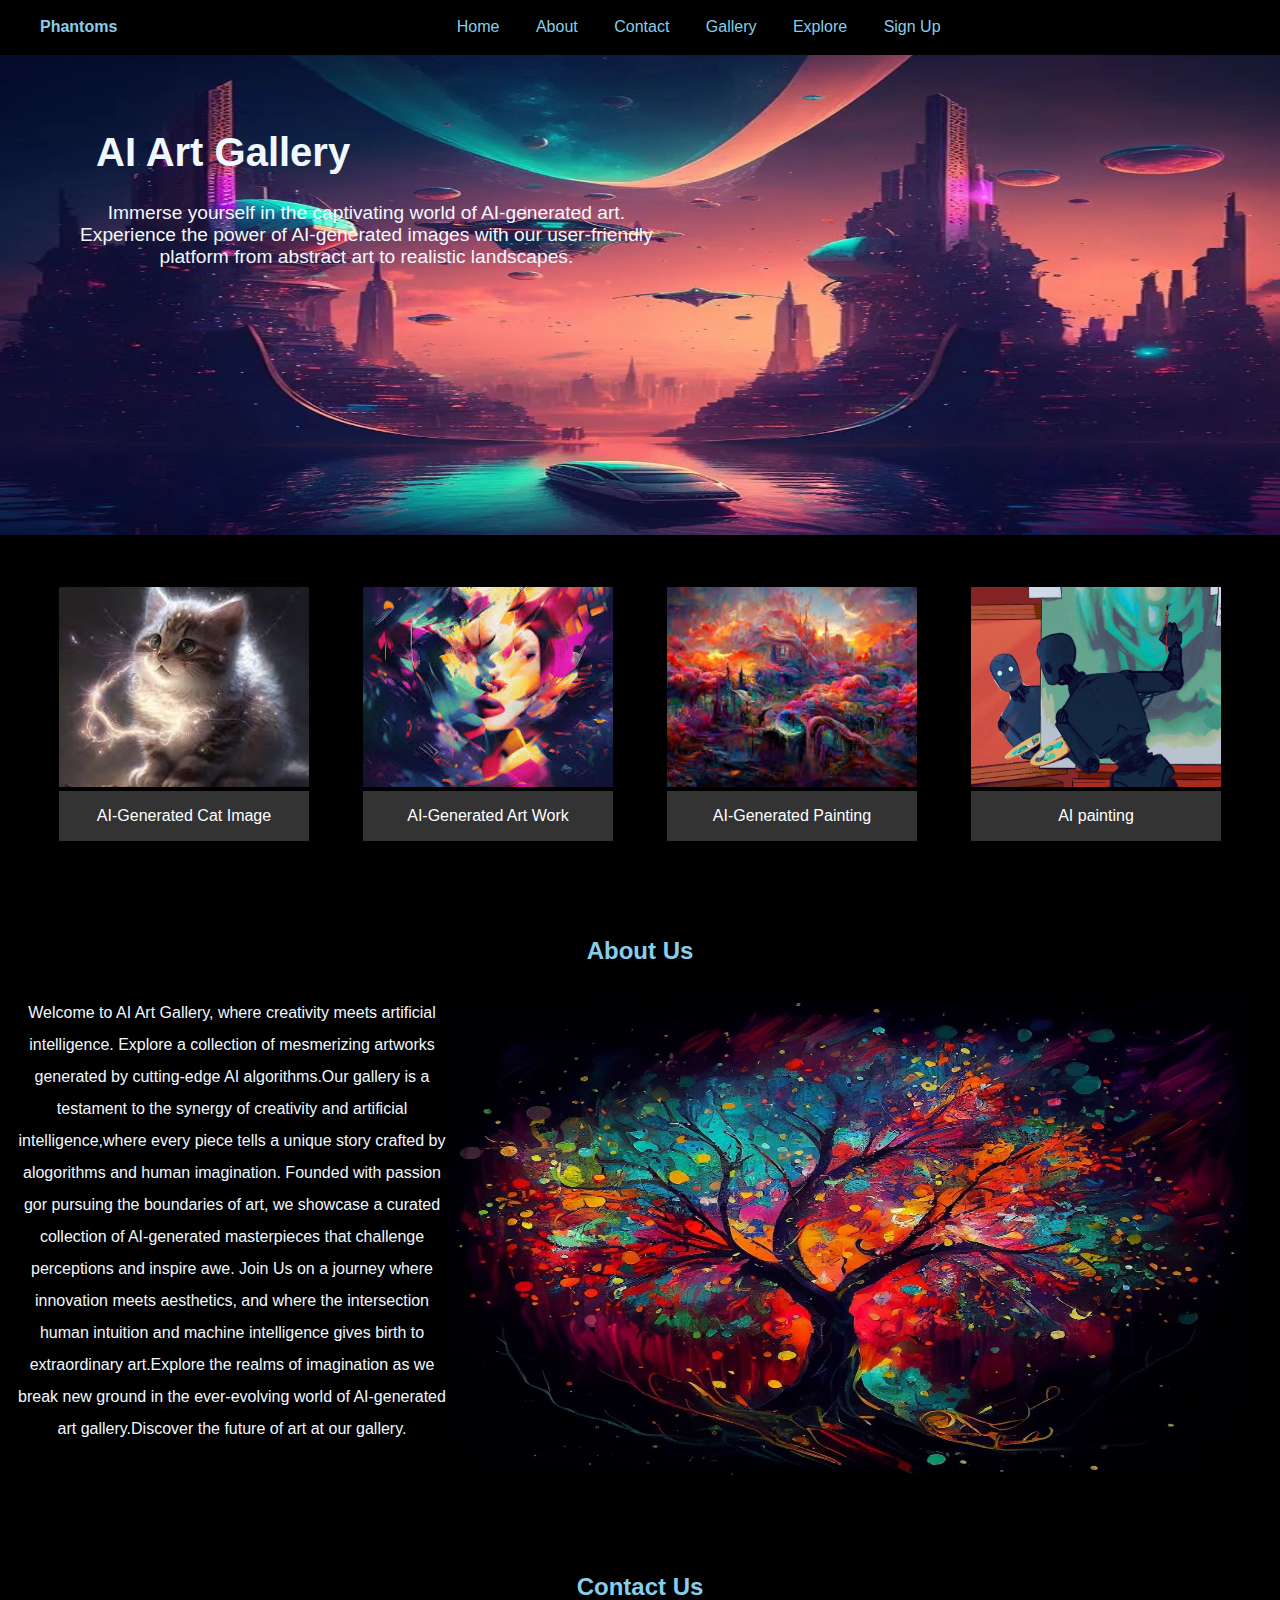
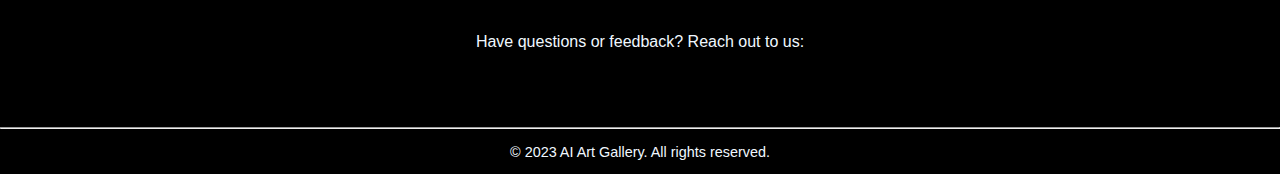
<file: index.html>
<!DOCTYPE html>
<html lang="en">
<head>
  <meta charset="UTF-8">
  <meta name="viewport" content="width=device-width, initial-scale=1.0">
  <title>AI Art Gallery</title>
  <link rel="stylesheet" href="https://cdnjs.cloudflare.com/ajax/libs/font-awesome/6.5.0/css/all.min.css" integrity="sha512-Avb2QiuDEEvB4bZJYdft2mNjVShBftLdPG8FJ0V7irTLQ8Uo0qcPxh4Plq7G5tGm0rU+1SPhVotteLpBERwTkw==" crossorigin="anonymous" referrerpolicy="no-referrer" />">
  <link rel="stylesheet" href="styles.css">
</head>
<body>

  <!-- Navigation Links -->
  <nav>
    <span id="name">Phantoms</span>
    <a href="#home">Home</a>
    <a href="#about">About</a>
    <a href="#contact">Contact</a>
    <a href="gallery.html">Gallery</a>
    <a href="explore.html">Explore</a>
    <a href="signup.html">Sign Up</a>
  </nav>

  <header>
    <div class="container"><img src="images/bg2.jpg" alt="background-image" style="width: 100%;height:30rem";>
    <div class="c1"><h1>AI Art Gallery</h1>
    <p>Immerse yourself in the captivating world of AI-generated art. <br>
      Experience the power of AI-generated images with our user-friendly <br>platform from abstract art to realistic landscapes.
    </p></div>
  </div>
  </header>


  <section>
    <div class="art-piece">
      <img src="images/artimage1.jpeg" alt="AI Artwork 1">
      <p>AI-Generated Cat Image</p>
    </div>

    <div class="art-piece">
      <img id="bgimg " src="images/artimage2.jpeg" alt="AI Artwork 2">
      <p>AI-Generated Art Work</p>
    </div>

    <div class="art-piece">
      <img id="bgimg " src="images/artimage3.jpeg" alt="AI Artwork 3">
      <p>AI-Generated Painting</p>
    </div>
    <div class="art-piece">
      <img id="bgimg " src="images/artimg.jpg" alt="AI Artwork 4">
      <p>AI painting</p>
    </div>

  </section>

  <!-- About Section -->
  <div id="about" class="about-section">
    <h2>About Us</h2>
    <img src="images/aboutimg.jpg" alt="Painting" class="about-img">
    <p>Welcome to AI Art Gallery, where creativity meets artificial intelligence. Explore a collection of mesmerizing artworks generated by cutting-edge AI algorithms.Our gallery is a testament to the synergy of creativity and artificial intelligence,where every piece tells a unique story crafted by alogorithms and human imagination.
    Founded with passion gor pursuing the boundaries of art, we showcase a curated collection of AI-generated masterpieces that challenge perceptions and inspire awe.
      Join Us on a journey where innovation meets aesthetics, and where the intersection human intuition and machine intelligence gives birth to extraordinary art.Explore the realms of imagination as we break new ground in the ever-evolving world of AI-generated art gallery.Discover the future of art at our gallery.</p>
  </div>


  <!-- Contact Section -->
  <div id="contact" class="contact-section">
    <h2>Contact Us</h2>
    <p>Have questions or feedback? Reach out to us:</p>
    <a href="mailto:info@aiartgallery.com"> <i class="fa-solid fa-envelope"></i></a><span></span>
    <a href="https://www.instagram.com/"><i class="fa-brands fa-instagram"></i></a><span></span>
    <a href="https://www.facebook.com/"><i class="fa-brands fa-facebook"></i></a>
  </div>
  

  <footer>
    <hr style="padding:0.01em ;background-color: #87CEEB; "></hr>
    <p>&copy; 2023 AI Art Gallery. All rights reserved.</p>
  </footer>
</body>
</html>
</file>
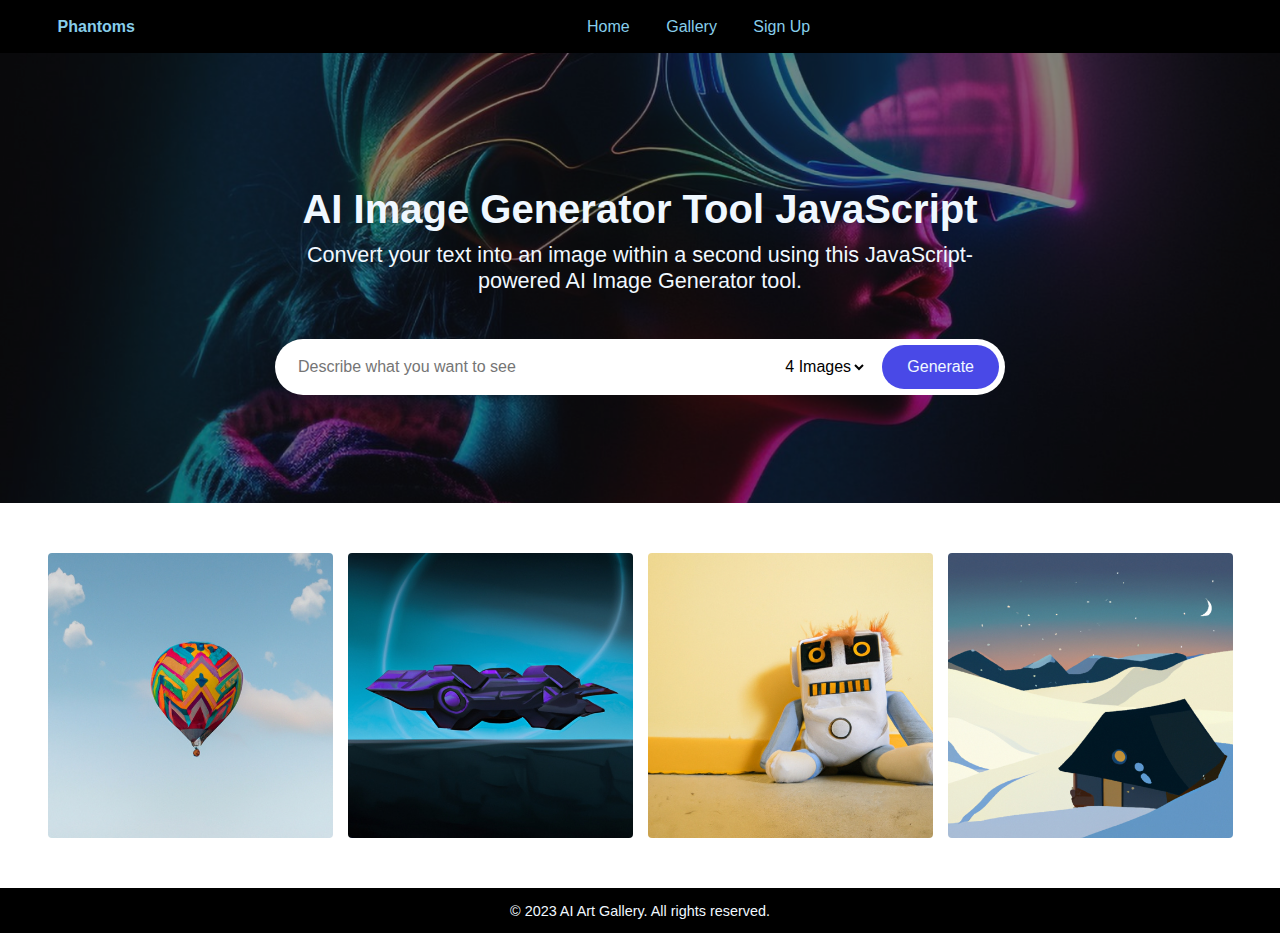
<file: explore.html>
<!DOCTYPE html>
<html lang="en">
<head>
  <meta charset="UTF-8">
  <meta name="viewport" content="width=device-width, initial-scale=1.0">
  <title>Explore</title>
  <link rel="stylesheet" href="style.css">
  <script src="script.js" defer></script>
</head>
<body>
  <nav>
    <span id="name">Phantoms</span>
    <a href="index.html">Home</a>
    <a href="gallery.html">Gallery</a>
    <a href="signup.html">Sign Up</a>
  </nav>

  <section class="image-generator">
    <div class="content">
      <h1>AI Image Generator Tool JavaScript</h1>
      <p>Convert your text into an image within a second using this
        JavaScript-powered AI Image Generator tool.</p>
      <form action="#" class="generate-form">
        <input class="prompt-input" type="text" placeholder="Describe what you want to see" required>
        <div class="controls">
          <select class="img-quantity">
            <option value="1">1 Image</option>
            <option value="2">2 Images</option>
            <option value="3">3 Images</option>
            <option value="4" selected>4 Images</option>
          </select>
          <button type="submit" class="generate-btn">Generate</button>
        </div>
      </form>
    </div>
  </section>
  <section class="image-gallery">
    <div class="img-card"><img src="images/img-1.jpg" alt="image"></div>
    <div class="img-card"><img src="images/img-2.jpg" alt="image"></div>
    <div class="img-card"><img src="images/img-3.jpg" alt="image"></div>
    <div class="img-card"><img src="images/img-4.jpg" alt="image"></div>
  </section>
  <footer>
    <p>&copy; 2023 AI Art Gallery. All rights reserved.</p>
  </footer>

</body>
</html>
</file>
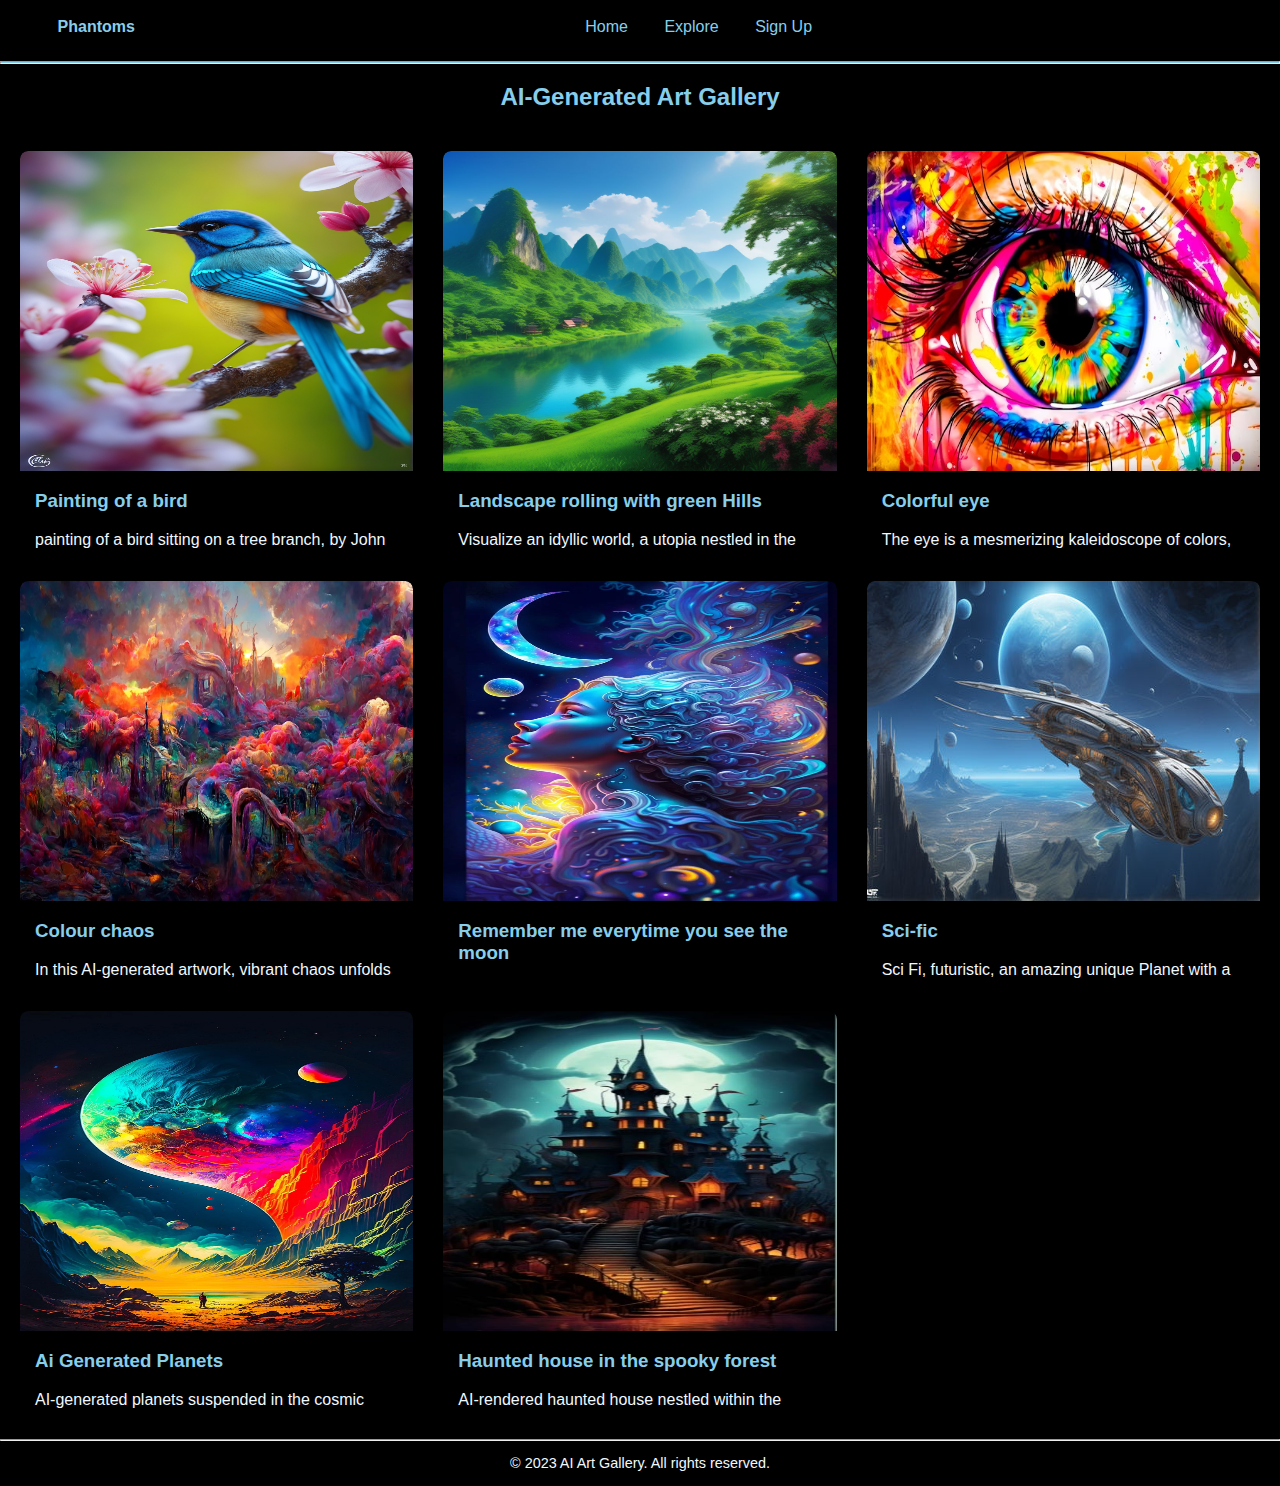
<file: gallery.html>
<!DOCTYPE html>
<html lang="en">
<head>
    <meta charset="UTF-8">
    <meta name="viewport" content="width=device-width, initial-scale=1.0">
    <title>AI Art Gallery</title>
    <link rel="stylesheet" href="gallery.css">
</head>
<body>
    <nav>
        <span id="name">Phantoms</span>
        <a href="index.html">Home</a>
        <a href="explore.html">Explore</a>
        <a href="signup.html">Sign Up</a>
      </nav>
      <hr style="padding:0.01em ;background-color: #87CEEB; "></hr>

    <h2>AI-Generated Art Gallery</h2>
    <div class="gallery">
        <div class="artwork">
            <img src="images/galleryimg1.jpg" alt="Artwork 1">
            <div class="art-description">
                <h3>Painting of  a bird</h3>
                <p>painting of a bird sitting on a tree branch, by John Michael Wright, birds f cgsociety, tom badshaw, flower, peter sculthorpe, high resolution::: tom bagshaw, pale green and white, lei min, bird view, by greg rutkowski, micheal whelan, hong soonsang, angus mcbride, ornamentation</p>
            </div>
        </div>
        <div class="artwork">
            <img src="images/galleryimg2.jpeg" alt="Artwork 2">
            <div class="art-description">
                <h3>Landscape rolling with green Hills</h3>
                <p>Visualize an idyllic world, a utopia nestled in the embrace of lush greenery. As far as the eye can see, rolling hills adorned with vibrant, verdant vegetation stretch out, creating a breathtaking panorama. Majestic mountains stand tall in the distance, their peaks touching the cerulean sky, while a crystal-clear river winds its way through this paradise, reflecting the brilliance of the sun.
                </p>
            </div>
        </div>
        <div class="artwork">
            <img src="images/galleryimg3.avif" alt="Artwork 3">
            <div class="art-description">
                <h3>Colorful eye</h3>
                <p>The eye is a mesmerizing kaleidoscope of colors, with hues ranging from deep earthy browns to vibrant greens and blues. The intricate patterns of the iris draw you in, like a swirling galaxy of colors converging towards the pupil, which appears as a dark, mysterious abyss. Light dances across the surface, revealing a spectrum of shades that make each glance a captivating work of art.</p>
            </div>
        </div>
        <div class="artwork">
            <img src="images/galleryimg4.webp" alt="Artwork 4">
            <div class="art-description">
                <h3>Colour chaos</h3>
                <p>In this AI-generated artwork, vibrant chaos unfolds on the canvas. Swirls of electric blues clash with fiery reds, while neon greens and purples dance in unpredictable patterns. Splatters of color erupt like spontaneous bursts of energy, creating a dynamic and abstract composition. The overall effect is a captivating symphony of hues, a visual representation of the unpredictable beauty that emerges when artificial intelligence orchestrates a riot of colors on the digital canvas.</p>
            </div>
        </div>
        <div class="artwork">
            <img src="images/galleryimg5.webp" alt="Artwork 5">
            <div class="art-description">
                <h3>Remember me everytime you see the moon </h3>
                <p>In this AI-generated artwork, vibrant chaos unfolds on the canvas. Swirls of electric blues clash with fiery reds, while neon greens and purples dance in unpredictable patterns. Splatters of color erupt like spontaneous bursts of energy, creating a dynamic and abstract composition. The overall effect is a captivating symphony of hues, a visual representation of the unpredictable beauty that emerges when artificial intelligence orchestrates a riot of colors on the digital canvas.</p>
            </div>
        </div>
        <div class="artwork">
            <img src="images/galleryimg6.jpeg" alt="Artwork 6">
            <div class="art-description">
                <h3>Sci-fic</h3>
                <p>Sci Fi, futuristic, an amazing unique Planet with a town on it and galactic trading route, created by Aaron Horkey, high quality, extremely high detailed, masterpiece, never before, ultra hd, realistic, vivid colors, highly detailed, UHD drawing, pen and ink, perfect composition, beautiful detailed intricate insanely detailed octane render trending on artstation, 8k artistic photography, photorealistic concept art, soft natural volumetric cinematic perfect light</p>
            </div>
        </div>
        <div class="artwork">
            <img src="images/galleryimg7.webp" alt="Artwork 7">
            <div class="art-description">
                <h3>Ai Generated Planets </h3>
                <p>AI-generated planets suspended in the cosmic ballet of space. Each planet possesses its unique allure, from the fiery intensity of molten surfaces to the serene beauty of gas giants wrapped in swirling clouds. The interplay of colors and textures across this celestial canvas crafts a harmonious symphony, evoking a sense of wonder and awe for the vast, untamed wonders of the universe</p>
            </div>
        </div>
        <div class="artwork">
            <img src="images/galleryimg8.jpeg" alt="Artwork 8">
            <div class="art-description">
                <h3>Haunted house in the spooky forest</h3>
                <p>AI-rendered haunted house nestled within the depths of a spooky forest. Moonlight pierces through gnarled branches, casting eerie shadows that dance upon the dilapidated structure. The spectral glow reveals glimpses of ghostly apparitions and lingering mysteries within, creating an atmosphere where the boundary between the supernatural and the earthly realm blurs. This artwork beckons the viewer to explore the enigmatic secrets that shroud the haunted house in the heart of the ominous woods.
                </p>
            </div>
        </div>

    </div>
    <footer>
        <hr style="padding:0.01em ;background-color: #87CEEB; "></hr>
        <p>&copy; 2023 AI Art Gallery. All rights reserved.</p>
      </footer>
</body>
</html>
</file>
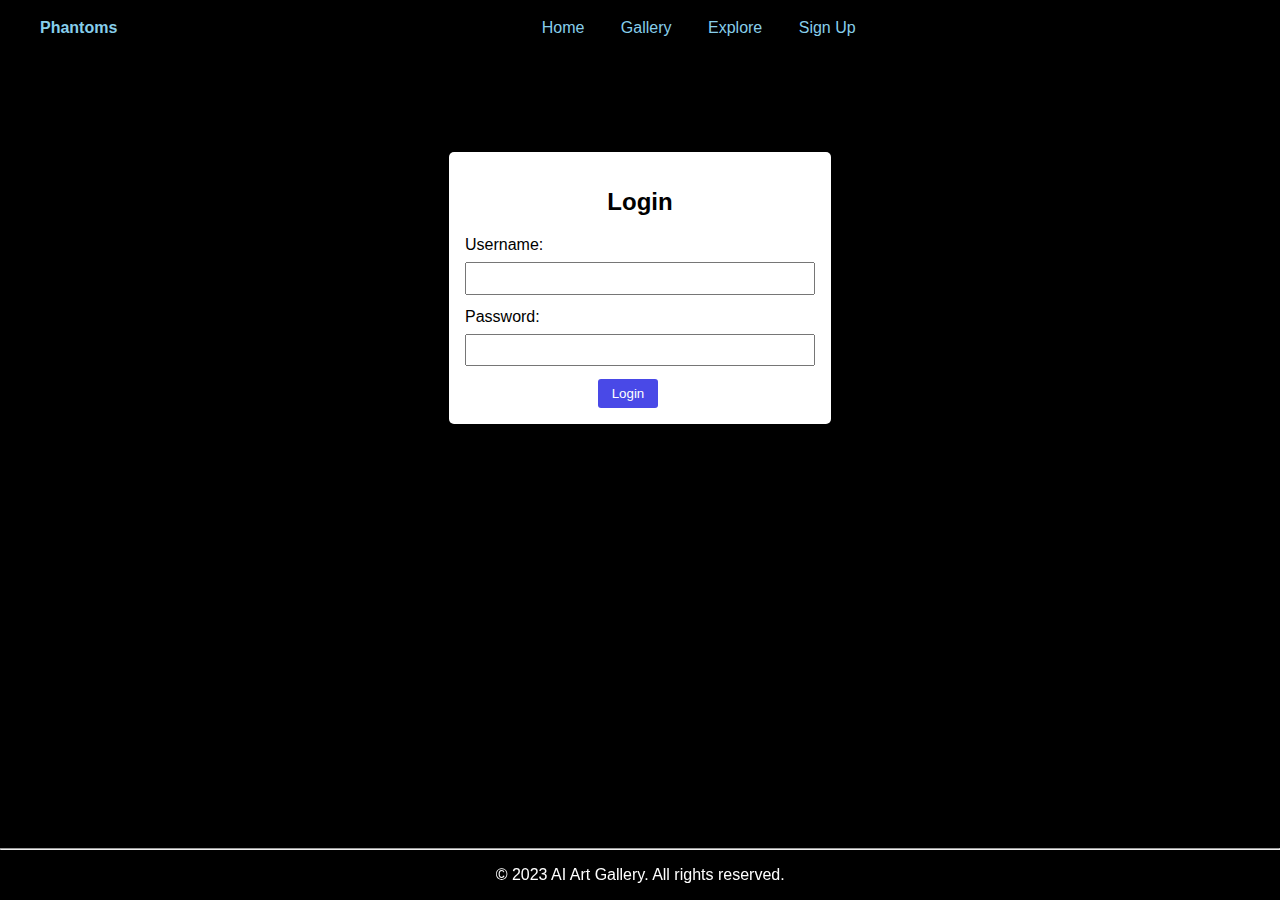
<file: login.html>
<!DOCTYPE html>
<html lang="en">
<head>
  <meta charset="UTF-8">
  <meta name="viewport" content="width=device-width, initial-scale=1.0">
  <title>AI Art Gallery-Login</title>
  <link rel="stylesheet" href="login.css">
</head>
<body>
  <!-- nav links -->
  <nav>
    <span id="name">Phantoms</span>
    <a href="index.html">Home</a>
    <a href="gallery.html">Gallery</a>
    <a href="explore.html">Explore</a>
    <a href="signup.html">Sign Up</a>
  </nav>
  <!-- Login Page -->
  <div class="login-container">
    <h2>Login</h2>
    <form action="login.html" method="post">
      <label for="username">Username:</label>
      <input type="text" id="username" name="username" required>

      <label for="password">Password:</label>
      <input type="password" id="password" name="password" required>

      <button type="submit">Login</button>
    </form>
  </div>
  <footer>
    <hr style="padding:0.01em ;background-color: #87CEEB; "></hr>
    <p>&copy; 2023 AI Art Gallery. All rights reserved.</p>
  </footer>
</body>
</html>
</file>
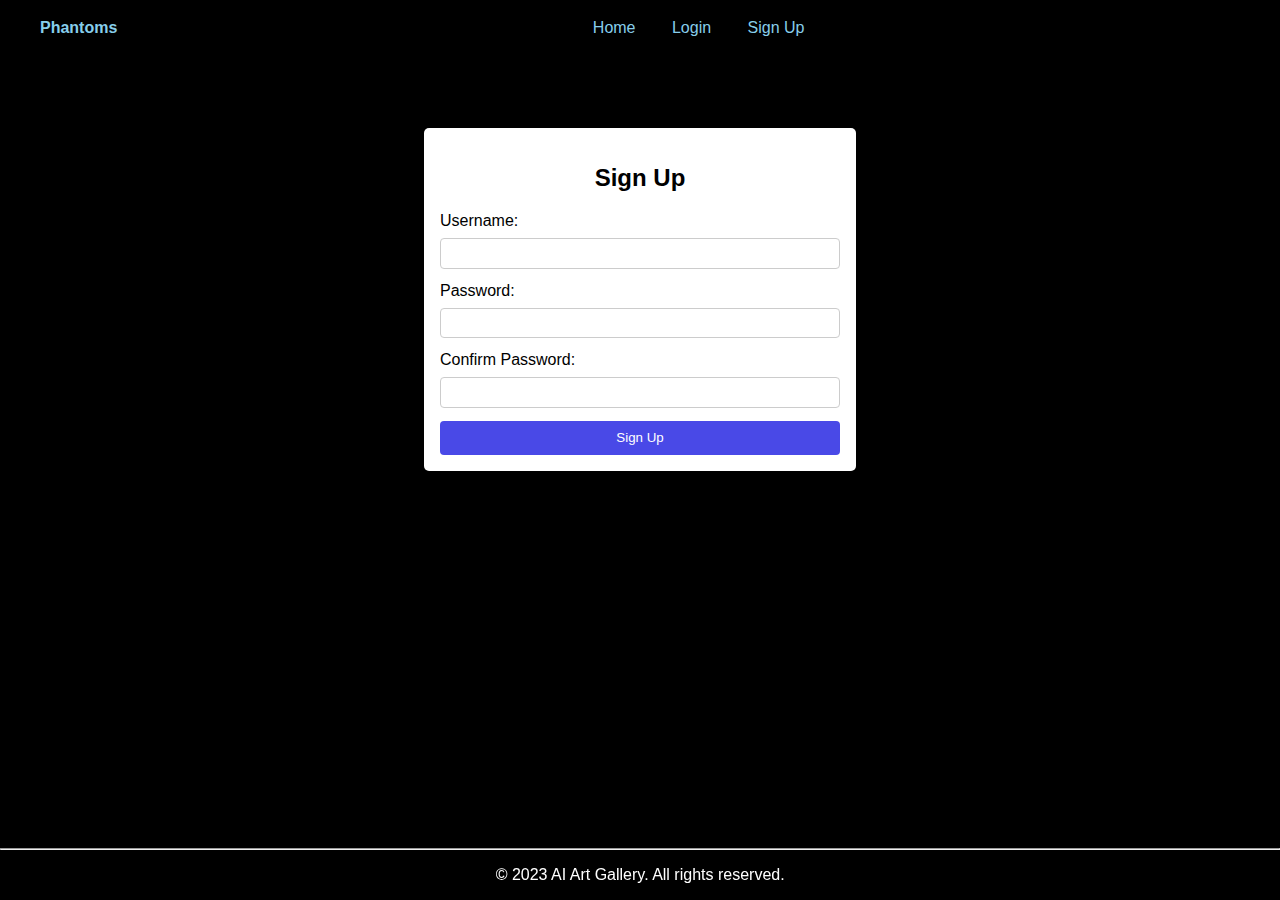
<file: signup.html>
<!DOCTYPE html>
<html lang="en">
<head>
  <meta charset="UTF-8">
  <meta name="viewport" content="width=device-width, initial-scale=1.0">
  <title>AI Art Gallery - Sign Up</title>
  <link rel="stylesheet" href="signup.css">
</head>
<body>
  

  <!-- Navigation Links -->
  <nav>
    <span id="name">Phantoms</span>
    <a href="index.html">Home</a>
    <a href="login.html">Login</a>
    <a href="signup.html">Sign Up</a>
  </nav>

  <!-- Sign Up Form -->
 
  <div class="signup-container" >
    <h2>Sign Up</h2>
    <form action="signup.html" method="post">
      <label for="username">Username:</label>
      <input type="text" id="username" name="username" required>

      <label for="password">Password:</label>
      <input type="password" id="password" name="password" required>

      <label for="confirm-password">Confirm Password:</label>
      <input type="password" id="confirm-password" name="confirm-password" required>

      <button type="submit">Sign Up</button>
    </form>
  </div>

  <footer>
    <hr style="padding:0.01em ;background-color: #87CEEB; "></hr>
    <p>&copy; 2023 AI Art Gallery. All rights reserved.</p>
  </footer>
</body>
</html>
</file>
<file: styles.css>
body {
      font-family: Verdana, Geneva, Tahoma, sans-serif;
      margin: 0;
      padding: 0;
      background-color:black;
    }
     header {
      color: aliceblue;
      text-align: center;
    }
    
    .container{
        position: relative;
        text-align: center;
        color: aliceblue;
    }

    h1 {
      font-size: 2.5em;
      top: 3rem;
      left:6rem;
      position: absolute;
    }

    .c1 p {
      font-size: 1.2em;
      top:8rem;
      left:5rem;
      position: absolute;
    }
    nav {
      padding-bottom: 1.2em;
      text-align: center;
      margin: 0;
    }

    nav a {
      color: #87CEEB;
      text-decoration: none;
      margin: 0 1em;
    }

    nav a:hover {
    color: #87CEEB;
      text-decoration: underline;
    }

    #name{
      color: #87CEEB;
      float: left;
      margin-left: 2.5rem;
      font-weight: bold;
    }

    /* image section */
    section {
      display: flex;
      flex-wrap: wrap;
      justify-content: space-around;
      padding: 2em;
    }

    .art-piece {
      width: 250px;
      margin: 1em;
      box-shadow: 0 0 20px rgba(0, 0, 0, 0.2);
      overflow: hidden;
      transition: transform 0.3s ease-in-out;
    }

    .art-piece:hover {
      transform: scale(1.05);
    }
    .art-piece img {
      width: 100%;
      height: 200px;
      object-fit: cover;
    }

    .art-piece p {
      padding: 1em;
      text-align: center;
      background-color: #333;
      color: #fff;
      margin: 0;
    }

    

    /* Additional Styles for About Section */
    .about-section {
      background-color: black;
      padding-top: 1em;
      padding-bottom: 4em;
      text-align: center;
    }
     h2{
        color: #87CEEB;
        padding: 0.5em;
    }
    .about-img{
      float: right;
      margin-right: 2em;
      width: 50em;
      height: 30em;
    }
    .about-section p{
        color: aliceblue;
        line-height: 2rem;
        margin-left: 1em;
        margin-right: 1em;
    }

    /* Additional Styles for Contact Section */
    .contact-section {
      color: aliceblue;
      padding: 1em;
      text-align: center;
    }
   i {
    padding:5px;
    font-size: 2rem;
   }
   
    footer {
        color: aliceblue;
        padding: 0.001em;
        font-size: 0.9em;
        text-align: center;
     }
</file>
<file: style.css>
* {
  margin: 0;
  padding: 0;
  box-sizing: border-box;
  font-family: Verdana, Geneva, Tahoma, sans-serif;

}

nav {
  padding-bottom: 1.2em;
  background-color: black;
  text-align: center;
  margin: 0;
  padding: 1.1em;
}

nav a {
  color: #87CEEB;
  text-decoration: none;
  margin: 0 1em;
}

nav a:hover {
color: #87CEEB;
  text-decoration: underline;
}

#name{
  color: #87CEEB;
  float: left;
  margin-left: 2.5rem;
  font-weight: bold;
}


.image-generator {
  height: 50vh;
  display: flex;
  align-items: center;
  justify-content: center;
  position: relative;
  background: url("images/bg.jpg");
  background-size: cover;
  background-position: center;
}

.image-generator::before {
  content: "";
  position: absolute;
  left: 0;
  top: 0;
  width: 100%;
  height: 100%;
  opacity: 0.5;
  background: #121212;
}

.image-generator .content {
  position: relative;
  color: aliceblue;
  padding: 0 15px;
  max-width: 760px;
  text-align: center;
}

.image-generator h1 {
  padding-top: 1em;
  font-size: 2.5rem;
  font-weight: 700;
}

.image-generator p {
  margin-top: 10px;
  font-size: 1.35rem;
}

.image-generator .generate-form {
  height: 56px;
  padding: 6px;
  display: flex;
  margin-bottom: 15px;
  background: #fff;
  align-items: center;
  border-radius: 30px;
  margin-top: 45px;
  justify-content: space-between;
}

.generate-form .prompt-input {
  width: 100%;
  height: 100%;
  outline: none;
  padding: 0 17px;
  border: none;
  background: none;
  font-size: 1rem;
  border-radius: 30px;
}

.generate-form .controls {
  display: flex;
  height: 100%;
  gap: 15px;
}

.generate-form .img-quantity {
  outline: none;
  border: none;
  height: 44px;
  background: none;
  font-size: 1rem;
}

.generate-form .generate-btn {
  font-size: 1rem;
  outline: none;
  border: none;
  font-weight: 500;
  color: aliceblue;
  cursor: pointer;
  height: 100%;
  padding: 0 25px;
  border-radius: 30px;
  background: #4949E7;
}

.generate-form .generate-btn[disabled] {
  opacity: 0.6;
  pointer-events: none;
}

.generate-form button:hover {
  background: #1d1de2;
}

.image-gallery {
  display: flex;
  gap: 15px;
  padding: 0 15px;
  flex-wrap: wrap;
  justify-content: center;
  margin: 50px auto;
  max-width: 1250px;
}

.image-gallery .img-card {
  display: flex;
  position: relative;
  align-items: center;
  justify-content: center;
  background: #f2f2f2;
  border-radius: 4px;
  overflow: hidden;
  aspect-ratio: 1 / 1;
  width: 285px;
}

.image-gallery .img-card img {
  height: 100%;
  width: 100%;
  object-fit: cover;
}

.image-gallery .img-card.loading img {
  width: 80px;
  height: 80px;
}

.image-gallery .img-card .download-btn {
  bottom: 15px;
  right: 15px;
  height: 36px;
  width: 36px;
  display: flex;
  align-items: center;
  justify-content: center;
  text-decoration: none;
  background: #fff;
  border-radius: 50%;
  position: absolute;
  opacity: 0;
  pointer-events: none;
  transition: 0.2s ease;
}

.image-gallery .img-card .download-btn img {
  width: 14px;
  height: 14px;
}

.image-gallery .img-card:not(.loading):hover .download-btn {
  opacity: 1;
  pointer-events: auto;
}

@media screen and (max-width: 760px) {
  .image-generator {
    height: 45vh;
    padding-top: 30px;
    align-items: flex-start;
  }

  .image-generator h1 {
    font-size: 1.8rem;
  }

  .image-generator p {
    font-size: 1rem;
  }

  .image-generator .generate-form {
    margin-top: 30px;
    height: 52px;
    display: block;
  }

  .generate-form .controls {
    height: 40px;
    margin-top: 15px;
    justify-content: end;
    align-items: center;
  }

  .generate-form .generate-btn[disabled] {
    opacity: 1;
  }

  .generate-form .img-quantity {
    color: #fff;
  }

  .generate-form .img-quantity option {
    color: #000;
  }

  .image-gallery {
    margin-top: 20px;
  }

  .image-gallery .img-card:not(.loading) .download-btn {
    opacity: 1;
    pointer-events: auto;
  }
}

@media screen and (max-width: 500px) {
  .image-gallery .img-card {
    width: 100%;
  }
}
footer {
  color: aliceblue;
  padding: 1em;
  font-size: 0.9em;
  text-align: center;
  background-color: #000;
}
</file>
<file: gallery.css>
body {
    margin: 0;
    padding: 0;
    background-color: black;
    font-family: Verdana, Geneva, Tahoma, sans-serif;
}
nav {
    padding-bottom: 1.2em;
    background-color: black;
    text-align: center;
    margin: 0;
    padding: 1.1em;
  }
  
  nav a {
    color: #87CEEB;
    text-decoration: none;
    margin: 0 1em;
  }
  
  nav a:hover {
  color: #87CEEB;
    text-decoration: underline;
  }
  #name{
  color: #87CEEB;
  float: left;
  margin-left: 2.5rem;
  font-weight: bold;
}
h2{
    text-align: center;
    color: #87CEEB;
}

.gallery {
    display: grid;
    grid-template-columns: repeat(auto-fill, minmax(300px, 1fr));
    gap: 30px;
    padding: 20px;
}

.artwork {
    overflow-y: scroll;
    border-radius: 8px;
    box-shadow: 0 4px 8px #87CEEB(0, 0, 0, 0.1);
    background-color: black;
    transition: transform 0.2s ease-in-out;
    height: 400px;
}

.artwork:hover {
    transform: scale(1.03);
}

.artwork img {
    width: 100%;
    height: 20em;
    border-radius: 8px 8px 0 0;
}

.art-description {
    padding: 15px;
}

.art-description h3 {
    margin-top: 0;
    color: #87CEEB;
}

.art-description p {
    color: aliceblue;
    
}
footer {
    color: aliceblue;
    padding: 0.001em;
    font-size: 0.9em;
    text-align: center;
 }
</file>
<file: login.css>
body {
      font-family: Verdana, Geneva, Tahoma, sans-serif;
      margin: 0;
      padding: 0;
      background-color: #000;
    }

    nav {
        padding-top: 1.2em;
        padding-bottom: 1.2em;
        padding-bottom: 1.2em;
        text-align: center;
        margin: 0;
      }
  
      nav a {
        color: #87CEEB;
        text-decoration: none;
        margin: 0 1em;
      }
  
      nav a:hover {
      color: #87CEEB;
        text-decoration: underline;
      }
  
      #name{
        color: #87CEEB;
        float: left;
        margin-left: 2.5rem;
        font-weight: bold;
      }
    /* Login Page Styles */
    .login-container {
      max-width: 350px;
      margin: 6em auto;
      padding: 1em;
      background-color: #fff;
      box-shadow: 0 0 20px rgba(0, 0, 0, 0.1);
      border-radius: 5px;
    }
    h2{
        text-align: center;
    }

    label {
      color:#000;
      display: block;
      margin-bottom: 0.5em;
    }

    input {
      width: 100%;
      padding: 0.5em;
      margin-bottom: 1em;
      box-sizing: border-box;
    }

    button {
    
      background-color:  #4949E7;
      color: #fff;
      padding: 0.5em 1em;
      border: none;
      border-radius: 3px;
      cursor: pointer;
      margin-left: 10em;
    }

    button:hover {
        background-color: #1d1de2;
      }
    footer {
        color: white;
        text-align: center;
        padding: 0.01em;
        position: fixed;
        bottom: 0;
        width: 100%;
      }
</file>
<file: signup.css>
body {
  font-family: Verdana, Geneva, Tahoma, sans-serif;
  background-color: black;
  margin: 0;
  padding: 0;
  box-sizing: border-box;
}

nav {
  padding-top: 1.2em;
  padding-bottom: 1.2em;
  text-align: center;
  margin: 0;
}

nav a {
  color: #87ceeb;
  text-decoration: none;
  margin: 0 1em;
}

nav a:hover {
  color: #87ceeb;
  text-decoration: underline;
}

#name {
  color: #87ceeb;
  float: left;
  margin-left: 2.5rem;
  font-weight: bold;
}
img{
    width: 100vw;
    height: 10em;
    opacity: 0.1;
}
/* Additional Styles for Sign Up Page */
.signup-container {
  max-width: 400px;
  margin: 2em auto;
  padding: 1em;
  background-color: #fff;
  box-shadow: 0 0 20px rgba(0, 0, 0, 0.1);
  border-radius: 5px;
  margin-top: 4.5em;
}

.signup-container h2 {
  text-align: center;
  color:black;
}

form {
  display: flex;
  flex-direction: column;
}

label {
  margin-bottom: 0.5em;
  color: black;
}

input {
  padding: 0.5em;
  margin-bottom: 1em;
  box-sizing: border-box;
  border: 1px solid #ccc;
  border-radius: 4px;
}

button {
  background-color: #4949E7;
  color: white;
  padding: 0.7em;
  border: none;
  border-radius: 4px;
  cursor: pointer;
}

button:hover {
  background-color: #1d1de2;
}

footer {
    color: white;
    text-align: center;
    padding: 0.01em;
    position: fixed;
    bottom: 0;
    width: 100%;
  }
</file>
